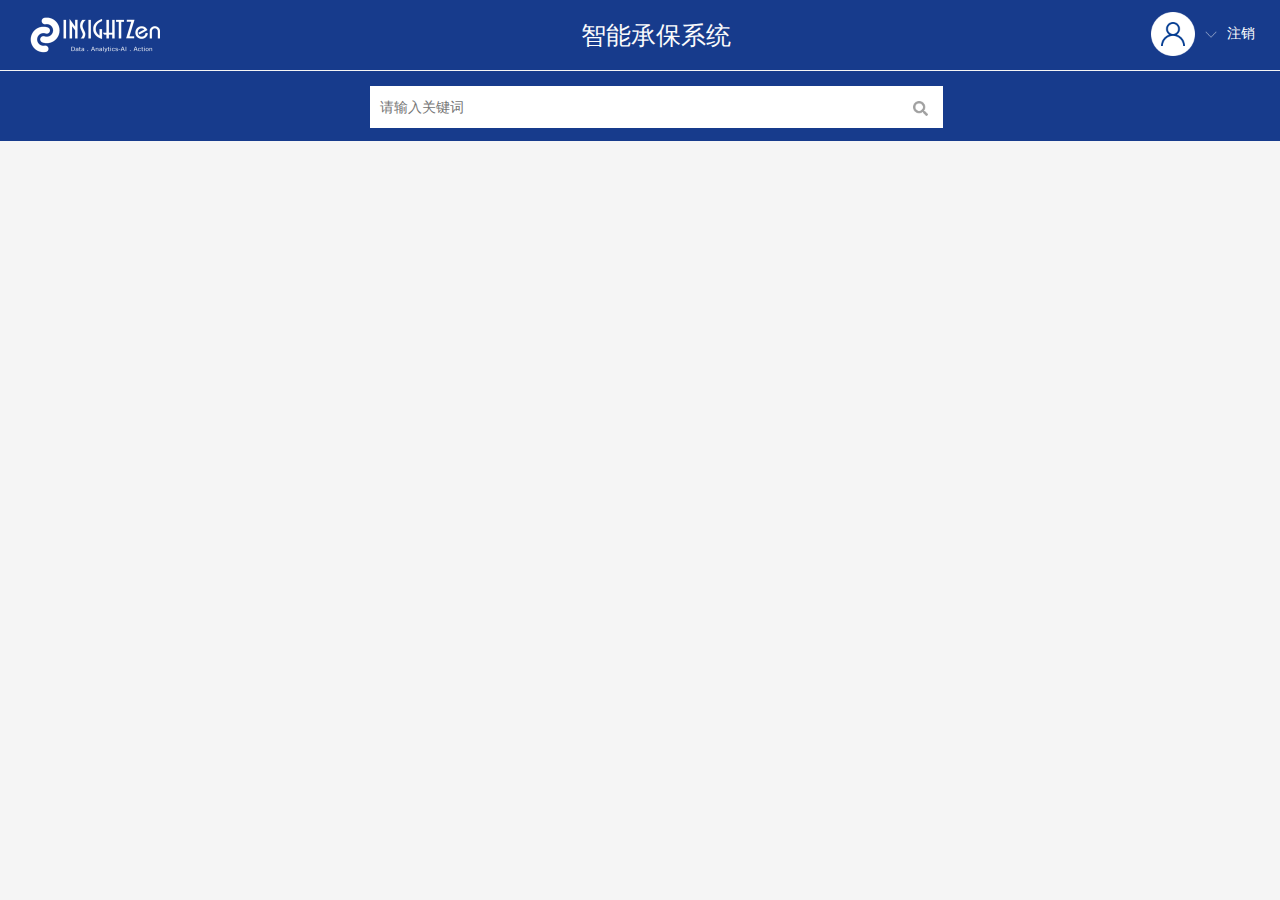
<file: index.html>
<!DOCTYPE html>

<html ng-app="voteApp">
	<head>
		<meta charset="utf-8" />
		<meta name="viewport" content="width=device-width,initial-scale=1,minimum-scale=1,maximum-scale=1,user-scalable=no" />
		<title>智能承保系统</title>
		<link rel="stylesheet" type="text/css" href="static/css/pure-0.6.min.css" />
		<link rel="stylesheet" type="text/css" href="static/css/app.css" />
		<meta http-equiv="Access-Control-Allow-Origin" content="*">
	</head>
	<body>
		<header class="header">
			<div class="menu">
				<img src="static/img/insightzen-logo.png"  width="130px" class="logo">
				<span class="header-title alignCenter width100point">智能承保系统</span>
				<div class="login-info margin-top25">
					<label id="loginName">{{userName}}</label><img src="static/img/down.png" width="12px" class="img-down"><a onclick="loginOut()" >注销</a>
				</div>
				<div  class="login-info"><img src="static/img/login-person.png" width="44px" class="img-person"></div>

			</div>
			<section>
				<div class="core-main core-clearfix" id="default-searchbox">
					<div class="core-search core-clearfix" id="core-search-inline">
						<form class="core-search-form"
							  id="core-search-form">  <!--target="_blank" -->
							<div class="input-search">
								<input type="text" name="q" class="core-search-form-input" id="core-search-form-input"
									   placeholder=" 请输入关键词" autocomplete="off" value="">
								<!--<img src="static/img/search.png" width="15px" href="" class="search">-->
								<a class="search" ><img src="static/img/search.png" width="15px" id="imgSearch" ></a>
							</div>
						<!--	<a class="core-search-form-submit " id="core-search-form-submit" href="javascript:void(0);" onclick="searchPersonInfo()" >搜索</a>-->
						</form>
					</div>
				</div>
			</section>
		</header>
		</header>

		<div class="container">
			<div class="content" ng-view></div>
		</div>

		<script type="text/javascript" src="static/js/angular-1.5.8.js"></script>
		<script type="text/javascript" src="static/js/echarts.min.js"></script>
		<script type="text/javascript" src="static/js/jquery.min.js"></script>

		<script type="text/javascript" src="static/js/angular-route.js"></script>
		<script type="text/javascript" src="app/app.js"></script>
		<script type="text/javascript" src="app/service/voteServices.js"></script>
		<script type="text/javascript" src="app/filter/voteFilters.js"></script>
		<script type="text/javascript" src="app/directive/voteDirectives.js"></script>
		<script type="text/javascript" src="app/controller/voteControllers.js"></script>

		<script type="text/javascript" src="static/js/apiGateway-js-sdk/lib/axios/dist/axios.standalone.js"></script>
		<script type="text/javascript" src="static/js/apiGateway-js-sdk/lib/CryptoJS/rollups/hmac-sha256.js"></script>
		<script type="text/javascript" src="static/js/apiGateway-js-sdk/lib/CryptoJS/components/hmac.js"></script>
		<script type="text/javascript" src="static/js/apiGateway-js-sdk/lib/CryptoJS/components/enc-base64.js"> </script>
		<!--<script type="text/javascript" src="static/js/apiGateway-js-sdk/lib/moment/moment.js"></script>-->
		<script type="text/javascript" src="static/js/apiGateway-js-sdk/lib/url-template/url-template.js"></script>
		<script type="text/javascript" src="static/js/apiGateway-js-sdk/lib/apiGatewayCore/sigV4Client.js"></script>
		<script type="text/javascript" src="static/js/apiGateway-js-sdk/lib/apiGatewayCore/apiGatewayClient.js"></script>
		<script type="text/javascript" src="static/js/apiGateway-js-sdk/lib/apiGatewayCore/simpleHttpClient.js"></script>
		<script type="text/javascript" src="static/js/apiGateway-js-sdk/lib/apiGatewayCore/utils.js"></script>
		<script type="text/javascript" src="static/js/apiGateway-js-sdk/apigClient.js"></script >
         <script>

         function loginOut() {
             window.location.href="login.html";
           }
		 </script>
	</body>
</html>
</file>
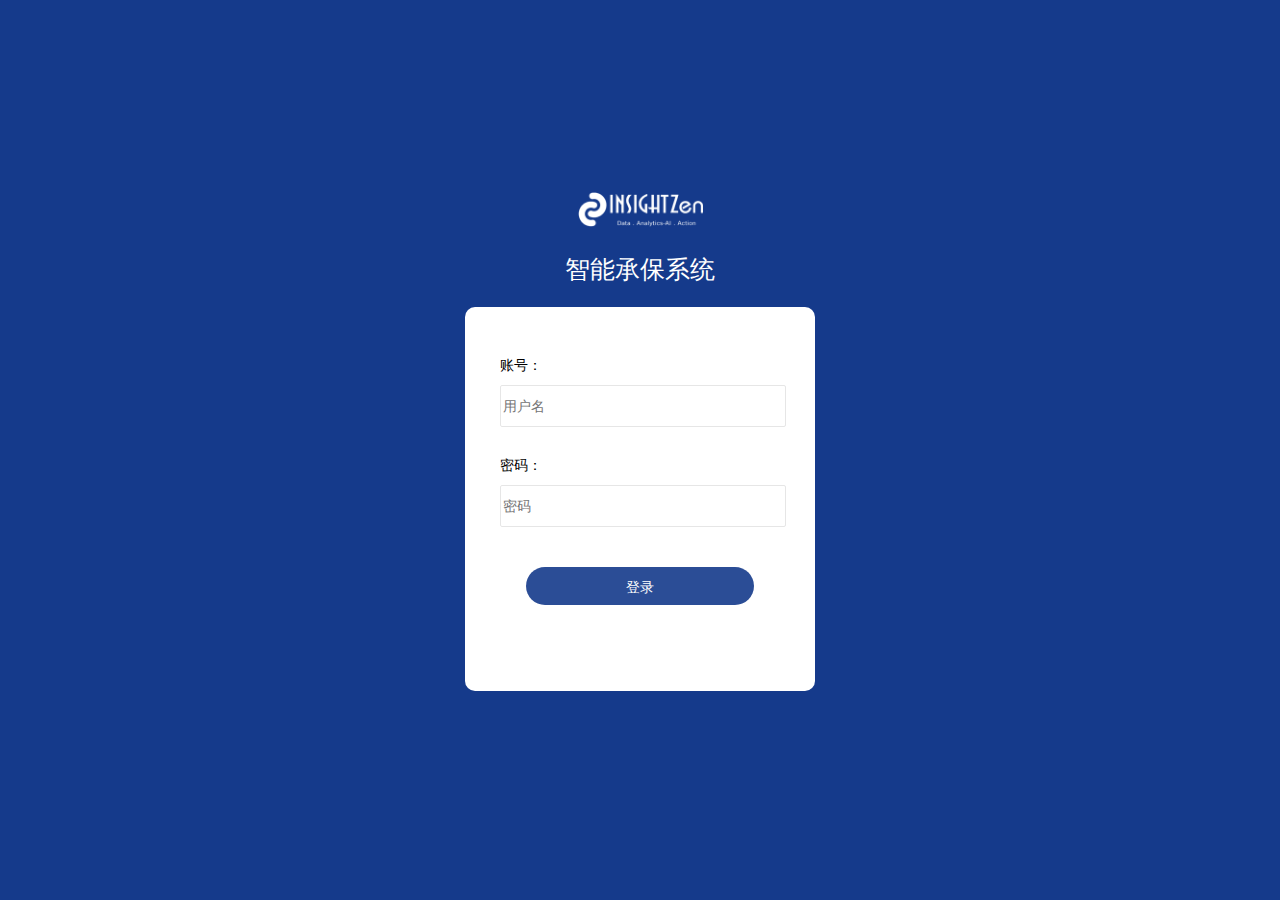
<file: login.html>
<!DOCTYPE html>
<html lang="en" class="login-body">
<head>
    <meta charset="utf-8" />
    <meta name="viewport" content="width=device-width,initial-scale=1,minimum-scale=1,maximum-scale=1,user-scalable=no" />
    <title>智能承保系统</title>
    <link rel="stylesheet" type="text/css" href="static/css/pure-0.6.min.css" />
    <link rel="stylesheet" type="text/css" href="static/css/app.css" />
</head>
<body >

<div class="login-main">

    <div class="login-title">
        <img src="static/img/insightzen-logo.png" width="125px;">
        <header class="layui-elip">智能承保系统</header>
    </div>
    <div class="login-input">
        <form class="layui-form margin-top50" id="loginform" >
            <div class="layui-input-inline margin-top25 ">
                账号：
                <input type="text" id="loginNameId" required lay-verify="required" placeholder="用户名" autocomplete="off"
                       class="layui-input">
            </div>
            <div class="layui-input-inline">
                密码：
                <input type="password" id="passwordId" required lay-verify="required" placeholder="密码" autocomplete="off"
                       class="layui-input">
            </div>
        </form>
        <div class="layui-form">
            <div class="layui-input-inline login-btn width100point">
                <button type="submit" class="layui-btn width100point"  id="tbnLogin" onclick="login()">登录</button>
            </div>
        </div>
    </div>

</div>
<script type="text/javascript" src="static/js/angular-1.5.8.js"></script>
<script type="text/javascript" src="static/js/jquery.min.js"></script>

<script type="text/javascript">


    function login() {
        var userName=$("#loginNameId").val();

        var data=JSON.stringify({username: userName, password:$("#passwordId").val()});

        $.ajax("https://hhwcni46h8.execute-api.cn-northwest-1.amazonaws.com.cn/dev/login", {
            type: "post",
            dataType:'json',
            data:data,
            contentType: "application/x-www-form-urlencoded; charset=UTF-8",
            success: function(data, status, xhr) {
                var accessKey=data.accessKey;
                var secretKey=data.secretKey;
                sessionStorage.setItem("userName",userName );
                sessionStorage.setItem("accessKey", accessKey);
                sessionStorage.setItem("secretKey", secretKey);

                window.location.href="index.html";

            },  error: function (XMLHttpRequest, textStatus, errorThrown) {
                alert("登录失败");
            },
        });
    }
    /* $.ajax({
             url:"https://hhwcni46h8.execute-api.cn-northwest-1.amazonaws.com.cn/dev/login",
             type:'post',
             dataType:'json',
             data:data,
             contentType: "application/json; charset=utf-8",
             withCredentials: true,
             success: function (data, status) {

                 var access_token=data.access_token;
                 sessionStorage.setItem("access_token", access_token);
                 if (data.statuscode == "401") {

                 }
                 else
                 {
                     //alert(JSON.stringify(data))
                     window.location.href="index.html";
                 }
             },
             error: function (XMLHttpRequest, textStatus, errorThrown) {
                 /!*alert(XMLHttpRequest.status);
                 alert(XMLHttpRequest.readyState);
                 alert(textStatus);*!/

                 alert("登录失败");
             },
         });*/
</script>
</body>
</html>
</file>
<file: static/css/app.css>
html,body {background-color: rgb(245,245,245);font-size:14px;position: relative;}
a {color:#0000ff;}

.header {/* top:0; *//* left:0; */width:100%;/* height: 70px; */background-color: #173B8C;}
.header-title {/* margin-left: 40%; */font-size: 1.8em;/* position: absolute; */color:#fcfcfc;line-height: 70px;}

.container {/* left:10%; */width: 100%;position: relative;text-align: center;margin: 0 auto;/* background-color:#fff; */}
.content {height:100%;width: 70%;margin: 0 auto;}

.pure-g>div {padding:15px;box-sizing:border-box;}
.pure-g .pure-table {width:100%;}
.pure-g .pure-table .pure-img {max-width:48px;max-height:48px;}

.con-center h3,
.con-center p {margin:10px;text-align:center;}

.pure-form fieldset {margin:15px 200px;}
.pure-form fieldset legend {margin:15px 0;font-weight:bold;}
.pure-form fieldset .pure-control-group {margin:15px 0;}
.pure-form fieldset input[type="text"],
.pure-form fieldset select {width:200px;}
input.ng-invalid {color:#b94a48;border-color:#e9322d;}
.val-error {font-size:12px;color:#ec0000;}

/* page */

.login-body{background: #153a8b}
.login-box {
    position: fixed;
    top: 0;
    bottom: 0;
    left: 0;
    right: 0;
    margin: auto;
    width: 320px;
    height: 241px;
    max-height: 300px;
}

.login-body .login-box h3 {
    color: #444;
    font-size: 22px;
    font-weight: 100;
    text-align: center;
}

.login-box .layui-input[type='number'] {
    display: inline-block;
    width: 50%;
    vertical-align: top;
}

.login-box img {
    display: inline-block;
    width: 46%;
    height: 38px;
    border: none;
    vertical-align: top;
    cursor: pointer;
    margin-left: 4%;
}

.login-box button.btn-reset {
    width: 95px;
}

.login-box button.btn-submit {
    width: 190px;
}

.login-main {
    position: absolute;
    top: 0;
    right: 0;
    bottom: 0;
    left: 0;
    height: 400px;
    width: 350px;
    margin: 0 auto;
    top: 50%;
    height: 100%;
    /* width: 50%; */
    min-height: 768px;
}

.login-input{background: white;position: absolute;top: 40%;width: 100%;height: 50%;border-radius: 10px;}

.login-main header {
    height: 35px;
    line-height: 35px;
    font-size: 25px;
    font-weight: 100;
    color: white;
    text-align: center;
}

.login-main header, .login-main form, .login-main form .layui-input-inline {
    margin-bottom: 15px;
    width: 80%;
    margin: 20px auto;
}

.login-main form .layui-input-inline, .login-main form .layui-input-inline input, .login-main form .layui-input-inline button {
    width: 100%;
}

.login-main form .login-btn {
    margin-bottom: 5px;
}


.layui-input:hover, .layui-textarea:hover {
    border-color: #D2D2D2!important;
}

.layui-input, .layui-select, .layui-textarea {
    height: 38px;
    line-height: 38px;
    line-height: 36px\9;
    border: 1px solid #e6e6e6;
    background-color: #fff;
    border-radius: 2px;
    margin: 10px 0px;
}

.layui-btn {
    display: inline-block;
    height: 38px;
    line-height: 40px;
    padding: 0 100px;
    background-color: #153a8b;
    color: #fff;
    white-space: nowrap;
    text-align: center;
    font-size: 14px;
    border: none;
    border-radius: 2px;
    cursor: pointer;
    opacity: .9;
    margin-top: 10px;
    filter: alpha(opacity=90);
    border-radius: 20px;
}
.width100point {
    /* width: 100%; */
    text-align: center;
}
.login-title{
    position: absolute;
    vertical-align: middle;
    top: 25%;
    text-align: center;
    line-height: 20px;
    width: 100%;
}
/*login page*/


/*dual-core search page*/
.clear{clear:both}
.bgGray{background: #fafafa !important;}
.header .logo{margin-left:30px;margin-top: 17px;float: left;}
.header section{
    background: #173B8C;
    height: 70px;
    border-top: 1px solid #f5f5f5;
}
.header .menu{height:70px;text-align: center;}
.header .login-info{display: inline-block;float: right;margin: 12px 5px 0px 0px;}
.header .login-info .search{}
.header .login-info .img-person{margin: 0px;}
.header .login-info .img-down{margin: 0px 10px 0px 5px;}
.header .login-info label{color:white}
.margin-top20{margin-top:20px;}
.margin-top25{margin-top:25px !important;}
.margin-top50{margin-top:50px !important;}
.padding-bottom10{paddding-bottom:10px;}
.core-container{text-align: -webkit-center;}
.core-search{
    text-align: left;
    text-align: left;
    /* border-color: #ec4a10; */
    border-radius: 5px;
    border-width: 2px;
    box-shadow: none;
    /* background-color: #e06336; */
}
.login-info a{color:white;cursor: pointer;margin-right: 20px;}
.core-main{width: 75%;margin: 0 auto;}
@media screen and (max-device-width: 1280px){
    .core-main{width: 50%;text-align: left;}
}
.core-search-form .input-search{
    display: inline-flex;
    width: 96.5%;
}
.core-search-form  .search{    margin: 15px 0px 0px -30px;
    width: 15px;
    height: 15px;}
.core-search-form  .search{cursor: hand}
.core-search-form  .input-search input{text-indent:4px;}
.core-search-form{/* text-align: left; *//* margin-left: 8px; */margin: 15px 0px 15px 50px;}
.core-search-form-input{line-height: 40px;min-width: 100%;border: 0px;text-align: left;}
.core-search-form-submit{padding: 6px;background: transparent;border: none;color: white;text-decoration: none;}
.core-search-content h3{/* background: #e5eff6; */line-height: 45px;/*border-left: 5px solid #0670b3;*/color: #636363;font-size: 16px;font-weight: bold;text-align: center;margin:0px;padding-top: 10px;}
.core-search-content h2{/* background: #e5eff6; */line-height: 45px;/* border-left: 5px solid #0670b3; */color: #41558d;font-size: 16px;font-weight: bold;text-align: center;padding-top: 10px;margin:0px;}
.core-search-form-submit:hover{color: #0670b3}
.core-search-content{width: 100%;display: inline-flex;}
.core-search-content .core-search-list{/* border:1px solid #e5eff6; */background: white;}
.core-search-content .core-search-main{padding: 20px;color: #333333;/* background: #e5eff6; */min-height: 400px;line-height: 25px;text-align: left;margin-left: 20px;}
.core-search-content .core-search-base{/* min-height: 140px; */display: table;/* background: #e5eff6; *//* border-left: 5px solid #0670b3; */padding: 20px 0px;}
.core-search-content .core-search-base .perImg{display: table-cell;vertical-align: middle;}
.core-search-content .core-search-base .perImg img{/* margin-right:20px; */}
.core-search-content .core-search-base .perInfo{display: contents;}

.core-search-content .risk_high{    background: red;border-radius: 15px;padding: 5px 6px;color: white;}
.core-search-content .risk_low{ background:#69a4e0;border-radius: 15px;padding: 5px 6px;color: white;}
.core-search-content .core-search-main h4{font-size:15px;font-weight: bold;margin:20px;color:#173B8C}
.core-search-content .core-search-main p{margin: 5%;}
.core-search-content .core-search-main img{
    margin-top: 6px;
    float: left;
}
.core-search-content .core-search-main .seriousRisk{
    display:flex;
}

.core-search-content .core-search-main label{margin-left: 5px;font-size: 16px;}
.core-search-content .userAge{line-height:30px;letter-spacing: 2px;color: #4A4A4A;font-weight: bold;}
.core-search-content .userName {font-size:22px;color: #173B8C;}

.alignLeft{ text-align:left; }
.alignRight{/* text-align:right */}
.alignCenter{text-align:center;}
.chartHeight{width: 180px;height:120px;}
.riskWord{ margin: 30px;
    line-height: 30px;}

.seriousType{font-size:12px;color:red}
.seriousType label{font-size:12px !important;}

.seriousTypeGreen{font-size:12px;color:rgb(4,203,65)}

.word-pre{white-space: pre-line; margin-left: 50px;}

/*dual-core search page*/
</file>
<file: static/css/pure-0.6.min.css>
/*!
Pure v0.6.0
Copyright 2014 Yahoo! Inc. All rights reserved.
Licensed under the BSD License.
https://github.com/yahoo/pure/blob/master/LICENSE.md
*/
/*!
normalize.css v^3.0 | MIT License | git.io/normalize
Copyright (c) Nicolas Gallagher and Jonathan Neal
*/
/*! normalize.css v3.0.2 | MIT License | git.io/normalize */html{font-family:sans-serif;-ms-text-size-adjust:100%;-webkit-text-size-adjust:100%}body{margin:0}article,aside,details,figcaption,figure,footer,header,hgroup,main,menu,nav,section,summary{display:block}audio,canvas,progress,video{display:inline-block;vertical-align:baseline}audio:not([controls]){display:none;height:0}[hidden],template{display:none}a{background-color:transparent}a:active,a:hover{outline:0}abbr[title]{border-bottom:1px dotted}b,strong{font-weight:700}dfn{font-style:italic}h1{font-size:2em;margin:.67em 0}mark{background:#ff0;color:#000}small{font-size:80%}sub,sup{font-size:75%;line-height:0;position:relative;vertical-align:baseline}sup{top:-.5em}sub{bottom:-.25em}img{border:0}svg:not(:root){overflow:hidden}figure{margin:1em 40px}hr{-moz-box-sizing:content-box;box-sizing:content-box;height:0}pre{overflow:auto}code,kbd,pre,samp{font-family:monospace,monospace;font-size:1em}button,input,optgroup,select,textarea{color:inherit;font:inherit;margin:0}button{overflow:visible}button,select{text-transform:none}button,html input[type=button],input[type=reset],input[type=submit]{-webkit-appearance:button;cursor:pointer}button[disabled],html input[disabled]{cursor:default}button::-moz-focus-inner,input::-moz-focus-inner{border:0;padding:0}input{line-height:normal}input[type=checkbox],input[type=radio]{box-sizing:border-box;padding:0}input[type=number]::-webkit-inner-spin-button,input[type=number]::-webkit-outer-spin-button{height:auto}input[type=search]{-webkit-appearance:textfield;-moz-box-sizing:content-box;-webkit-box-sizing:content-box;box-sizing:content-box}input[type=search]::-webkit-search-cancel-button,input[type=search]::-webkit-search-decoration{-webkit-appearance:none}fieldset{border:1px solid silver;margin:0 2px;padding:.35em .625em .75em}legend{border:0;padding:0}textarea{overflow:auto}optgroup{font-weight:700}table{border-collapse:collapse;border-spacing:0}td,th{padding:0}.hidden,[hidden]{display:none!important}.pure-img{max-width:100%;height:auto;display:block}.pure-g{letter-spacing:-.31em;*letter-spacing:normal;*word-spacing:-.43em;text-rendering:optimizespeed;font-family:FreeSans,Arimo,"Droid Sans",Helvetica,Arial,sans-serif;display:-webkit-flex;-webkit-flex-flow:row wrap;display:-ms-flexbox;-ms-flex-flow:row wrap;-ms-align-content:flex-start;-webkit-align-content:flex-start;align-content:flex-start}.opera-only :-o-prefocus,.pure-g{word-spacing:-.43em}.pure-u{display:inline-block;*display:inline;zoom:1;letter-spacing:normal;word-spacing:normal;vertical-align:top;text-rendering:auto}.pure-g [class *="pure-u"]{font-family:sans-serif}.pure-u-1,.pure-u-1-1,.pure-u-1-2,.pure-u-1-3,.pure-u-2-3,.pure-u-1-4,.pure-u-3-4,.pure-u-1-5,.pure-u-2-5,.pure-u-3-5,.pure-u-4-5,.pure-u-5-5,.pure-u-1-6,.pure-u-5-6,.pure-u-1-8,.pure-u-3-8,.pure-u-5-8,.pure-u-7-8,.pure-u-1-12,.pure-u-5-12,.pure-u-7-12,.pure-u-11-12,.pure-u-1-24,.pure-u-2-24,.pure-u-3-24,.pure-u-4-24,.pure-u-5-24,.pure-u-6-24,.pure-u-7-24,.pure-u-8-24,.pure-u-9-24,.pure-u-10-24,.pure-u-11-24,.pure-u-12-24,.pure-u-13-24,.pure-u-14-24,.pure-u-15-24,.pure-u-16-24,.pure-u-17-24,.pure-u-18-24,.pure-u-19-24,.pure-u-20-24,.pure-u-21-24,.pure-u-22-24,.pure-u-23-24,.pure-u-24-24{display:inline-block;*display:inline;zoom:1;letter-spacing:normal;word-spacing:normal;vertical-align:top;text-rendering:auto}.pure-u-1-24{width:4.1667%;*width:4.1357%}.pure-u-1-12,.pure-u-2-24{width:8.3333%;*width:8.3023%}.pure-u-1-8,.pure-u-3-24{width:12.5%;*width:12.469%}.pure-u-1-6,.pure-u-4-24{width:16.6667%;*width:16.6357%}.pure-u-1-5{width:20%;*width:19.969%}.pure-u-5-24{width:20.8333%;*width:20.8023%}.pure-u-1-4,.pure-u-6-24{width:25%;*width:24.969%}.pure-u-7-24{width:29.1667%;*width:29.1357%}.pure-u-1-3,.pure-u-8-24{width:33.3333%;*width:33.3023%}.pure-u-3-8,.pure-u-9-24{width:37.5%;*width:37.469%}.pure-u-2-5{width:40%;*width:39.969%}.pure-u-5-12,.pure-u-10-24{width:41.6667%;*width:41.6357%}.pure-u-11-24{width:45.8333%;*width:45.8023%}.pure-u-1-2,.pure-u-12-24{width:50%;*width:49.969%}.pure-u-13-24{width:54.1667%;*width:54.1357%}.pure-u-7-12,.pure-u-14-24{width:58.3333%;*width:58.3023%}.pure-u-3-5{width:60%;*width:59.969%}.pure-u-5-8,.pure-u-15-24{width:62.5%;*width:62.469%}.pure-u-2-3,.pure-u-16-24{width:66.6667%;*width:66.6357%}.pure-u-17-24{width:70.8333%;*width:70.8023%}.pure-u-3-4,.pure-u-18-24{width:75%;*width:74.969%}.pure-u-19-24{width:79.1667%;*width:79.1357%}.pure-u-4-5{width:80%;*width:79.969%}.pure-u-5-6,.pure-u-20-24{width:83.3333%;*width:83.3023%}.pure-u-7-8,.pure-u-21-24{width:87.5%;*width:87.469%}.pure-u-11-12,.pure-u-22-24{width:91.6667%;*width:91.6357%}.pure-u-23-24{width:95.8333%;*width:95.8023%}.pure-u-1,.pure-u-1-1,.pure-u-5-5,.pure-u-24-24{width:100%}.pure-button{display:inline-block;zoom:1;line-height:normal;white-space:nowrap;vertical-align:middle;text-align:center;cursor:pointer;-webkit-user-drag:none;-webkit-user-select:none;-moz-user-select:none;-ms-user-select:none;user-select:none;-webkit-box-sizing:border-box;-moz-box-sizing:border-box;box-sizing:border-box}.pure-button::-moz-focus-inner{padding:0;border:0}.pure-button{font-family:inherit;font-size:100%;padding:.5em 1em;color:#444;color:rgba(0,0,0,.8);border:1px solid #999;border:0 rgba(0,0,0,0);background-color:#E6E6E6;text-decoration:none;border-radius:2px}.pure-button-hover,.pure-button:hover,.pure-button:focus{filter:progid:DXImageTransform.Microsoft.gradient(startColorstr='#00000000', endColorstr='#1a000000', GradientType=0);background-image:-webkit-gradient(linear,0 0,0 100%,from(transparent),color-stop(40%,rgba(0,0,0,.05)),to(rgba(0,0,0,.1)));background-image:-webkit-linear-gradient(transparent,rgba(0,0,0,.05) 40%,rgba(0,0,0,.1));background-image:-moz-linear-gradient(top,rgba(0,0,0,.05) 0,rgba(0,0,0,.1));background-image:-o-linear-gradient(transparent,rgba(0,0,0,.05) 40%,rgba(0,0,0,.1));background-image:linear-gradient(transparent,rgba(0,0,0,.05) 40%,rgba(0,0,0,.1))}.pure-button:focus{outline:0}.pure-button-active,.pure-button:active{box-shadow:0 0 0 1px rgba(0,0,0,.15) inset,0 0 6px rgba(0,0,0,.2) inset;border-color:#000\9}.pure-button[disabled],.pure-button-disabled,.pure-button-disabled:hover,.pure-button-disabled:focus,.pure-button-disabled:active{border:0;background-image:none;filter:progid:DXImageTransform.Microsoft.gradient(enabled=false);filter:alpha(opacity=40);-khtml-opacity:.4;-moz-opacity:.4;opacity:.4;cursor:not-allowed;box-shadow:none}.pure-button-hidden{display:none}.pure-button::-moz-focus-inner{padding:0;border:0}.pure-button-primary,.pure-button-selected,a.pure-button-primary,a.pure-button-selected{background-color:#0078e7;color:#fff}.pure-form input[type=text],.pure-form input[type=password],.pure-form input[type=email],.pure-form input[type=url],.pure-form input[type=date],.pure-form input[type=month],.pure-form input[type=time],.pure-form input[type=datetime],.pure-form input[type=datetime-local],.pure-form input[type=week],.pure-form input[type=number],.pure-form input[type=search],.pure-form input[type=tel],.pure-form input[type=color],.pure-form select,.pure-form textarea{padding:.5em .6em;display:inline-block;border:1px solid #ccc;box-shadow:inset 0 1px 3px #ddd;border-radius:4px;vertical-align:middle;-webkit-box-sizing:border-box;-moz-box-sizing:border-box;box-sizing:border-box}.pure-form input:not([type]){padding:.5em .6em;display:inline-block;border:1px solid #ccc;box-shadow:inset 0 1px 3px #ddd;border-radius:4px;-webkit-box-sizing:border-box;-moz-box-sizing:border-box;box-sizing:border-box}.pure-form input[type=color]{padding:.2em .5em}.pure-form input[type=text]:focus,.pure-form input[type=password]:focus,.pure-form input[type=email]:focus,.pure-form input[type=url]:focus,.pure-form input[type=date]:focus,.pure-form input[type=month]:focus,.pure-form input[type=time]:focus,.pure-form input[type=datetime]:focus,.pure-form input[type=datetime-local]:focus,.pure-form input[type=week]:focus,.pure-form input[type=number]:focus,.pure-form input[type=search]:focus,.pure-form input[type=tel]:focus,.pure-form input[type=color]:focus,.pure-form select:focus,.pure-form textarea:focus{outline:0;border-color:#129FEA}.pure-form input:not([type]):focus{outline:0;border-color:#129FEA}.pure-form input[type=file]:focus,.pure-form input[type=radio]:focus,.pure-form input[type=checkbox]:focus{outline:thin solid #129FEA;outline:1px auto #129FEA}.pure-form .pure-checkbox,.pure-form .pure-radio{margin:.5em 0;display:block}.pure-form input[type=text][disabled],.pure-form input[type=password][disabled],.pure-form input[type=email][disabled],.pure-form input[type=url][disabled],.pure-form input[type=date][disabled],.pure-form input[type=month][disabled],.pure-form input[type=time][disabled],.pure-form input[type=datetime][disabled],.pure-form input[type=datetime-local][disabled],.pure-form input[type=week][disabled],.pure-form input[type=number][disabled],.pure-form input[type=search][disabled],.pure-form input[type=tel][disabled],.pure-form input[type=color][disabled],.pure-form select[disabled],.pure-form textarea[disabled]{cursor:not-allowed;background-color:#eaeded;color:#cad2d3}.pure-form input:not([type])[disabled]{cursor:not-allowed;background-color:#eaeded;color:#cad2d3}.pure-form input[readonly],.pure-form select[readonly],.pure-form textarea[readonly]{background-color:#eee;color:#777;border-color:#ccc}.pure-form input:focus:invalid,.pure-form textarea:focus:invalid,.pure-form select:focus:invalid{color:#b94a48;border-color:#e9322d}.pure-form input[type=file]:focus:invalid:focus,.pure-form input[type=radio]:focus:invalid:focus,.pure-form input[type=checkbox]:focus:invalid:focus{outline-color:#e9322d}.pure-form select{height:2.25em;border:1px solid #ccc;background-color:#fff}.pure-form select[multiple]{height:auto}.pure-form label{margin:.5em 0 .2em}.pure-form fieldset{margin:0;padding:.35em 0 .75em;border:0}.pure-form legend{display:block;width:100%;padding:.3em 0;margin-bottom:.3em;color:#333;border-bottom:1px solid #e5e5e5}.pure-form-stacked input[type=text],.pure-form-stacked input[type=password],.pure-form-stacked input[type=email],.pure-form-stacked input[type=url],.pure-form-stacked input[type=date],.pure-form-stacked input[type=month],.pure-form-stacked input[type=time],.pure-form-stacked input[type=datetime],.pure-form-stacked input[type=datetime-local],.pure-form-stacked input[type=week],.pure-form-stacked input[type=number],.pure-form-stacked input[type=search],.pure-form-stacked input[type=tel],.pure-form-stacked input[type=color],.pure-form-stacked input[type=file],.pure-form-stacked select,.pure-form-stacked label,.pure-form-stacked textarea{display:block;margin:.25em 0}.pure-form-stacked input:not([type]){display:block;margin:.25em 0}.pure-form-aligned input,.pure-form-aligned textarea,.pure-form-aligned select,.pure-form-aligned .pure-help-inline,.pure-form-message-inline{display:inline-block;*display:inline;*zoom:1;vertical-align:middle}.pure-form-aligned textarea{vertical-align:top}.pure-form-aligned .pure-control-group{margin-bottom:.5em}.pure-form-aligned .pure-control-group label{text-align:right;display:inline-block;vertical-align:middle;width:10em;margin:0 1em 0 0}.pure-form-aligned .pure-controls{margin:1.5em 0 0 11em}.pure-form input.pure-input-rounded,.pure-form .pure-input-rounded{border-radius:2em;padding:.5em 1em}.pure-form .pure-group fieldset{margin-bottom:10px}.pure-form .pure-group input,.pure-form .pure-group textarea{display:block;padding:10px;margin:0 0 -1px;border-radius:0;position:relative;top:-1px}.pure-form .pure-group input:focus,.pure-form .pure-group textarea:focus{z-index:3}.pure-form .pure-group input:first-child,.pure-form .pure-group textarea:first-child{top:1px;border-radius:4px 4px 0 0;margin:0}.pure-form .pure-group input:first-child:last-child,.pure-form .pure-group textarea:first-child:last-child{top:1px;border-radius:4px;margin:0}.pure-form .pure-group input:last-child,.pure-form .pure-group textarea:last-child{top:-2px;border-radius:0 0 4px 4px;margin:0}.pure-form .pure-group button{margin:.35em 0}.pure-form .pure-input-1{width:100%}.pure-form .pure-input-2-3{width:66%}.pure-form .pure-input-1-2{width:50%}.pure-form .pure-input-1-3{width:33%}.pure-form .pure-input-1-4{width:25%}.pure-form .pure-help-inline,.pure-form-message-inline{display:inline-block;padding-left:.3em;color:#666;vertical-align:middle;font-size:.875em}.pure-form-message{display:block;color:#666;font-size:.875em}@media only screen and (max-width :480px){.pure-form button[type=submit]{margin:.7em 0 0}.pure-form input:not([type]),.pure-form input[type=text],.pure-form input[type=password],.pure-form input[type=email],.pure-form input[type=url],.pure-form input[type=date],.pure-form input[type=month],.pure-form input[type=time],.pure-form input[type=datetime],.pure-form input[type=datetime-local],.pure-form input[type=week],.pure-form input[type=number],.pure-form input[type=search],.pure-form input[type=tel],.pure-form input[type=color],.pure-form label{margin-bottom:.3em;display:block}.pure-group input:not([type]),.pure-group input[type=text],.pure-group input[type=password],.pure-group input[type=email],.pure-group input[type=url],.pure-group input[type=date],.pure-group input[type=month],.pure-group input[type=time],.pure-group input[type=datetime],.pure-group input[type=datetime-local],.pure-group input[type=week],.pure-group input[type=number],.pure-group input[type=search],.pure-group input[type=tel],.pure-group input[type=color]{margin-bottom:0}.pure-form-aligned .pure-control-group label{margin-bottom:.3em;text-align:left;display:block;width:100%}.pure-form-aligned .pure-controls{margin:1.5em 0 0}.pure-form .pure-help-inline,.pure-form-message-inline,.pure-form-message{display:block;font-size:.75em;padding:.2em 0 .8em}}.pure-menu{-webkit-box-sizing:border-box;-moz-box-sizing:border-box;box-sizing:border-box}.pure-menu-fixed{position:fixed;left:0;top:0;z-index:3}.pure-menu-list,.pure-menu-item{position:relative}.pure-menu-list{list-style:none;margin:0;padding:0}.pure-menu-item{padding:0;margin:0;height:100%}.pure-menu-link,.pure-menu-heading{display:block;text-decoration:none;white-space:nowrap}.pure-menu-horizontal{width:100%;white-space:nowrap}.pure-menu-horizontal .pure-menu-list{display:inline-block}.pure-menu-horizontal .pure-menu-item,.pure-menu-horizontal .pure-menu-heading,.pure-menu-horizontal .pure-menu-separator{display:inline-block;*display:inline;zoom:1;vertical-align:middle}.pure-menu-item .pure-menu-item{display:block}.pure-menu-children{display:none;position:absolute;left:100%;top:0;margin:0;padding:0;z-index:3}.pure-menu-horizontal .pure-menu-children{left:0;top:auto;width:inherit}.pure-menu-allow-hover:hover>.pure-menu-children,.pure-menu-active>.pure-menu-children{display:block;position:absolute}.pure-menu-has-children>.pure-menu-link:after{padding-left:.5em;content:"\25B8";font-size:small}.pure-menu-horizontal .pure-menu-has-children>.pure-menu-link:after{content:"\25BE"}.pure-menu-scrollable{overflow-y:scroll;overflow-x:hidden}.pure-menu-scrollable .pure-menu-list{display:block}.pure-menu-horizontal.pure-menu-scrollable .pure-menu-list{display:inline-block}.pure-menu-horizontal.pure-menu-scrollable{white-space:nowrap;overflow-y:hidden;overflow-x:auto;-ms-overflow-style:none;-webkit-overflow-scrolling:touch;padding:.5em 0}.pure-menu-horizontal.pure-menu-scrollable::-webkit-scrollbar{display:none}.pure-menu-separator{background-color:#ccc;height:1px;margin:.3em 0}.pure-menu-horizontal .pure-menu-separator{width:1px;height:1.3em;margin:0 .3em}.pure-menu-heading{text-transform:uppercase;color:#565d64}.pure-menu-link{color:#777}.pure-menu-children{background-color:#fff}.pure-menu-link,.pure-menu-disabled,.pure-menu-heading{padding:.5em 1em}.pure-menu-disabled{opacity:.5}.pure-menu-disabled .pure-menu-link:hover{background-color:transparent}.pure-menu-active>.pure-menu-link,.pure-menu-link:hover,.pure-menu-link:focus{background-color:#eee}.pure-menu-selected .pure-menu-link,.pure-menu-selected .pure-menu-link:visited{color:#000}.pure-table{border-collapse:collapse;border-spacing:0;empty-cells:show;border:1px solid #cbcbcb}.pure-table caption{color:#000;font:italic 85%/1 arial,sans-serif;padding:1em 0;text-align:center}.pure-table td,.pure-table th{border-left:1px solid #cbcbcb;border-width:0 0 0 1px;font-size:inherit;margin:0;overflow:visible;padding:.5em 1em}.pure-table td:first-child,.pure-table th:first-child{border-left-width:0}.pure-table thead{background-color:#e0e0e0;color:#000;text-align:left;vertical-align:bottom}.pure-table td{background-color:transparent}.pure-table-odd td{background-color:#f2f2f2}.pure-table-striped tr:nth-child(2n-1) td{background-color:#f2f2f2}.pure-table-bordered td{border-bottom:1px solid #cbcbcb}.pure-table-bordered tbody>tr:last-child>td{border-bottom-width:0}.pure-table-horizontal td,.pure-table-horizontal th{border-width:0 0 1px;border-bottom:1px solid #cbcbcb}.pure-table-horizontal tbody>tr:last-child>td{border-bottom-width:0}
</file>
